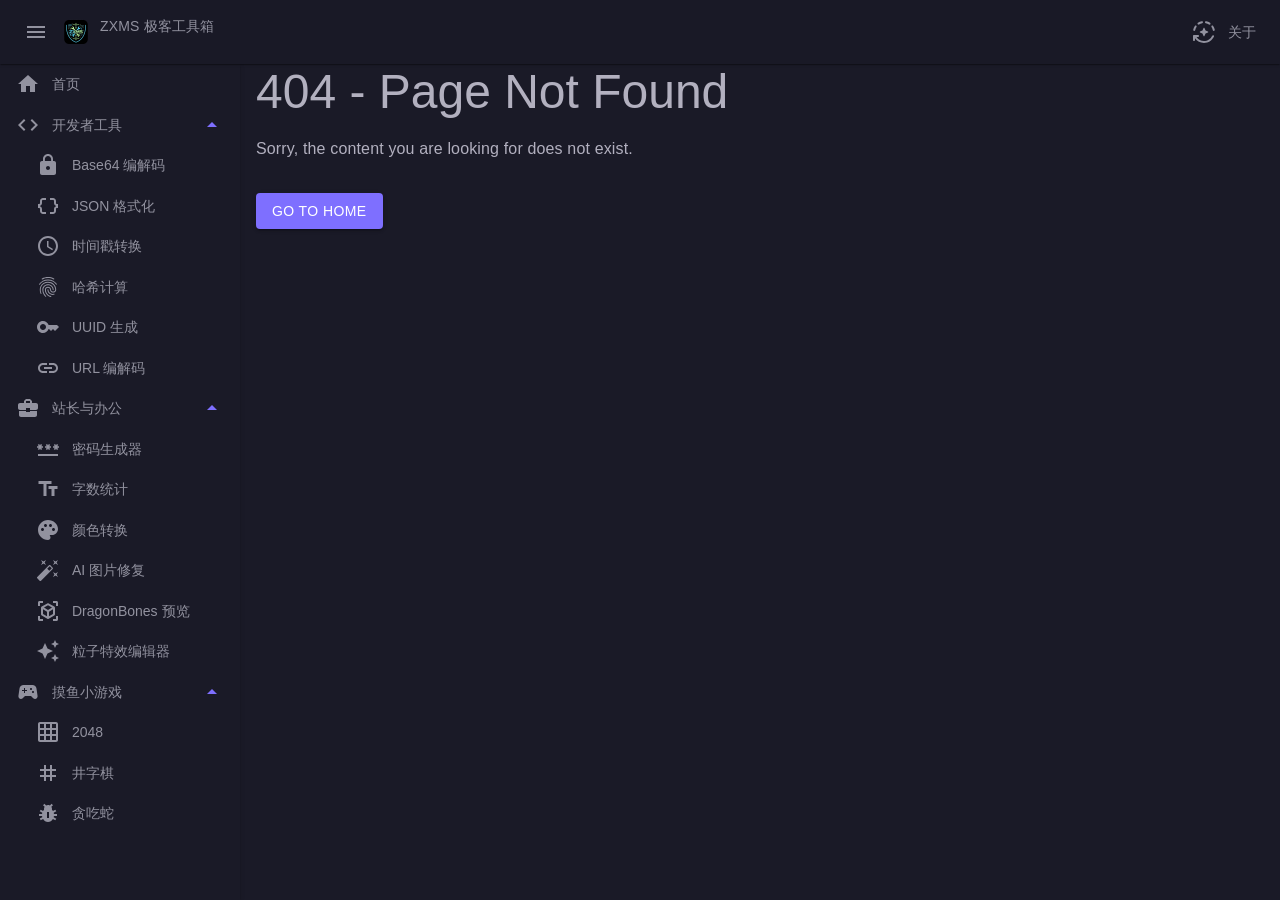
<file: index.html>
<!DOCTYPE html>
<html lang="en">

<head>
    <meta charset="utf-8" />
    <meta name="viewport" content="width=device-width, initial-scale=1.0" />
    <title>ZxmsToolbox</title>
    <base href="/" />
    <link href="_framework/dotnet.bync1yk3xi.js" rel="preload" as="script" fetchpriority="high" crossorigin="anonymous" integrity="sha256-vZLyUls6317R652sriW+K5scTFbljSnCFV07LSRUKNI=" />
    <link rel="stylesheet" href="_content/MudBlazor/MudBlazor.min.css" />
    <link rel="stylesheet" href="css/app.css" />
    <link rel="icon" type="image/png" href="favicon.png" />
    <link href="ZxmsToolbox.styles.css" rel="stylesheet" />
    <script type="importmap">{
  "imports": {
    "./_framework/blazor.webassembly.js": "./_framework/blazor.webassembly.w3qd1tpl0e.js",
    "./_framework/dotnet.js": "./_framework/dotnet.bync1yk3xi.js",
    "./_framework/dotnet.native.js": "./_framework/dotnet.native.vzj2a6aakt.js",
    "./_framework/dotnet.runtime.js": "./_framework/dotnet.runtime.zbexyp8zrs.js"
  },
  "scopes": {},
  "integrity": {
    "./_framework/blazor.webassembly.js": "sha256-lDXsDYFgm62F+YUvxES7IOTCXYpiHpU3uR45YdC6mq4=",
    "./_framework/blazor.webassembly.w3qd1tpl0e.js": "sha256-lDXsDYFgm62F+YUvxES7IOTCXYpiHpU3uR45YdC6mq4=",
    "./_framework/dotnet.bync1yk3xi.js": "sha256-vZLyUls6317R652sriW+K5scTFbljSnCFV07LSRUKNI=",
    "./_framework/dotnet.js": "sha256-vZLyUls6317R652sriW+K5scTFbljSnCFV07LSRUKNI=",
    "./_framework/dotnet.native.js": "sha256-RezASHv+dbqV50cFnld76YiLhk4B+BjMAKs/euUdNyE=",
    "./_framework/dotnet.native.vzj2a6aakt.js": "sha256-RezASHv+dbqV50cFnld76YiLhk4B+BjMAKs/euUdNyE=",
    "./_framework/dotnet.runtime.js": "sha256-MZMguyke9CroSQl+L/SHIGFkPTD+LtYGXkXjAvwWx40=",
    "./_framework/dotnet.runtime.zbexyp8zrs.js": "sha256-MZMguyke9CroSQl+L/SHIGFkPTD+LtYGXkXjAvwWx40="
  }
}</script>
    <link rel="icon" type="image/png" href="favicon.png" />
    <link rel="apple-touch-icon" sizes="192x192" href="icon-192.png" />
    <meta name="description" content="ZXMS 极客工具箱 - 一站式实用工具集合" />
    <meta name="keywords" content="ZXMS, 极客工具箱, 开发工具, 网络工具, 系统工具, 加密工具, 文本工具" />
    <meta name="author" content="ZXMS" />
    <meta property="og:title" content="ZXMS 极客工具箱" />
    <meta property="og:description" content="ZXMS 极客工具箱 - 一站式实用工具集合" />
    <meta property="og:type" content="website" />
    <meta property="og:image" content="icon-192.png" />
    <meta property="og:url" content="/" />
    <meta name="twitter:card" content="summary" />
    <link rel="manifest" href="manifest.json" />
</head>

<body>
    <div id="app">
        <svg class="loading-progress">
            <circle r="40%" cx="50%" cy="50%" />
            <circle r="40%" cx="50%" cy="50%" />
        </svg>
        <div class="loading-progress-text"></div>
    </div>

    <div id="blazor-error-ui">
        An unhandled error has occurred.
        <a href="." class="reload">Reload</a>
        <span class="dismiss">🗙</span>
    </div>
    <script src="_content/MudBlazor/MudBlazor.min.js"></script>
    <script src="_framework/blazor.webassembly.w3qd1tpl0e.js"></script>
</body>

</html>
</file>
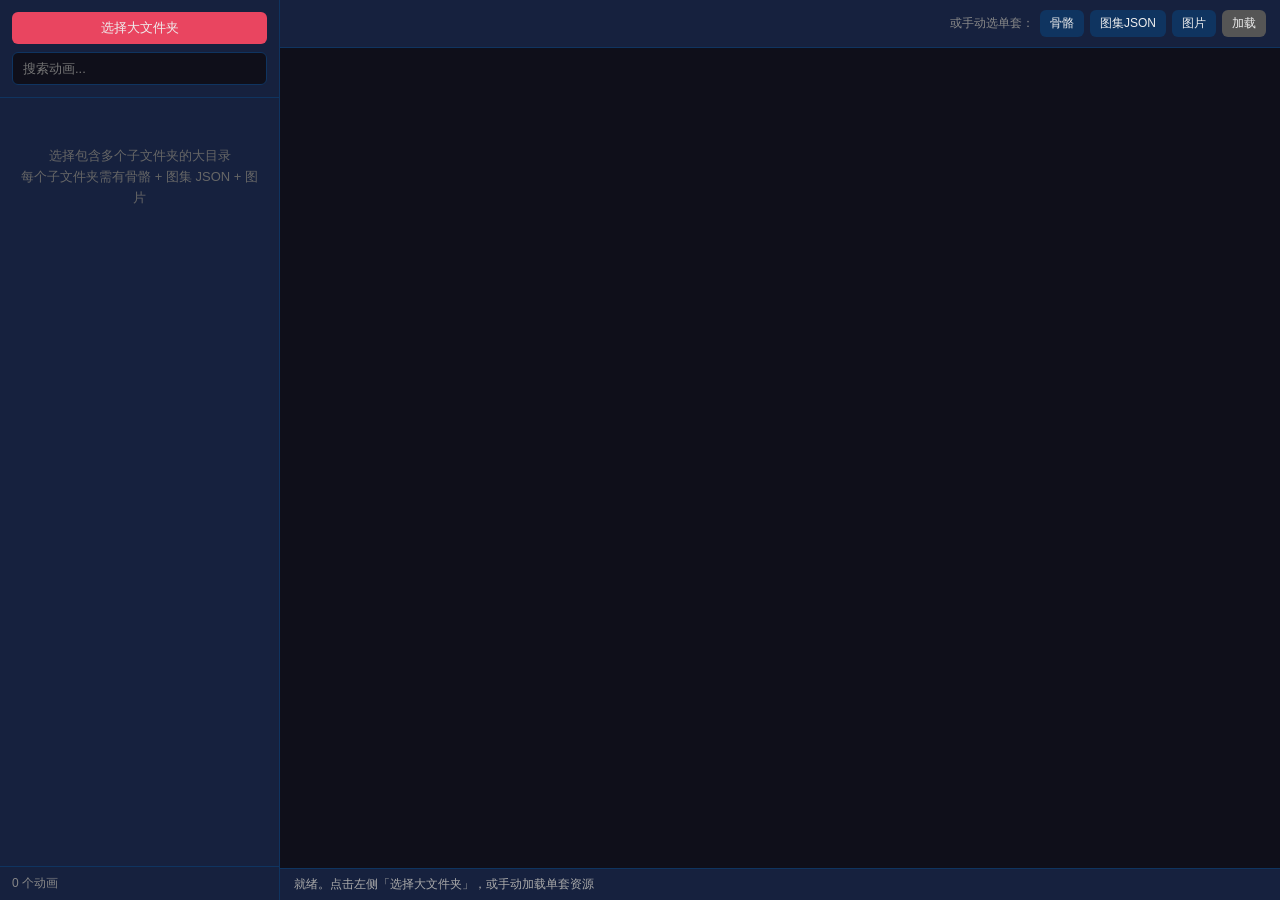
<file: dragonbones/index.html>
<!DOCTYPE html>
<html lang="zh-CN">
<head>
  <meta charset="UTF-8" />
  <meta name="viewport" content="width=device-width, initial-scale=1.0" />
  <title>DragonBones 即时预览</title>
  <script type="module" crossorigin src="./assets/index-CPCjlE4t.js"></script>
  <link rel="stylesheet" crossorigin href="./assets/index-DyYms47O.css">
</head>
<body>
  <div id="app">
    <div class="sidebar">
      <div class="sidebar-header">
        <label class="btn primary full">
          选择大文件夹
          <input type="file" id="folderInput" webkitdirectory directory multiple hidden />
        </label>
        <input type="text" id="searchInput" placeholder="搜索动画..." />
      </div>
      <div id="nodeList" class="node-list">
        <div class="empty-tip">选择包含多个子文件夹的大目录<br/>每个子文件夹需有骨骼 + 图集 JSON + 图片</div>
      </div>
      <div class="sidebar-footer">
        <span id="folderCount">0 个动画</span>
      </div>
    </div>

    <div class="main">
      <div class="toolbar">
        <div class="controls" id="controls" style="display:none;">
          <span id="currentName" class="current-name"></span>
          <select id="animSelect"></select>
          <button id="playBtn" class="btn">播放</button>
          <button id="pauseBtn" class="btn">暂停</button>
          <label>
            速度
            <input type="range" id="speedRange" min="0.1" max="3" step="0.1" value="1" />
            <span id="speedValue">1.0</span>
          </label>
          <button id="clearBtn" class="btn danger">清除</button>
        </div>
        <div class="manual-upload" id="manualUpload">
          <span class="hint">或手动选单套：</span>
          <label class="btn small">
            骨骼
            <input type="file" id="skeInput" accept=".dbbin,.json" hidden />
          </label>
          <label class="btn small">
            图集JSON
            <input type="file" id="texJsonInput" accept=".json" hidden />
          </label>
          <label class="btn small">
            图片
            <input type="file" id="texPngInput" accept=".png,.jpg,.webp" hidden />
          </label>
          <button id="loadBtn" class="btn small primary" disabled>加载</button>
        </div>
      </div>

      <div id="canvas-container"></div>
      <div id="status">请选择大文件夹，或手动加载单套资源</div>
    </div>
  </div>
</body>
</html>
</file>
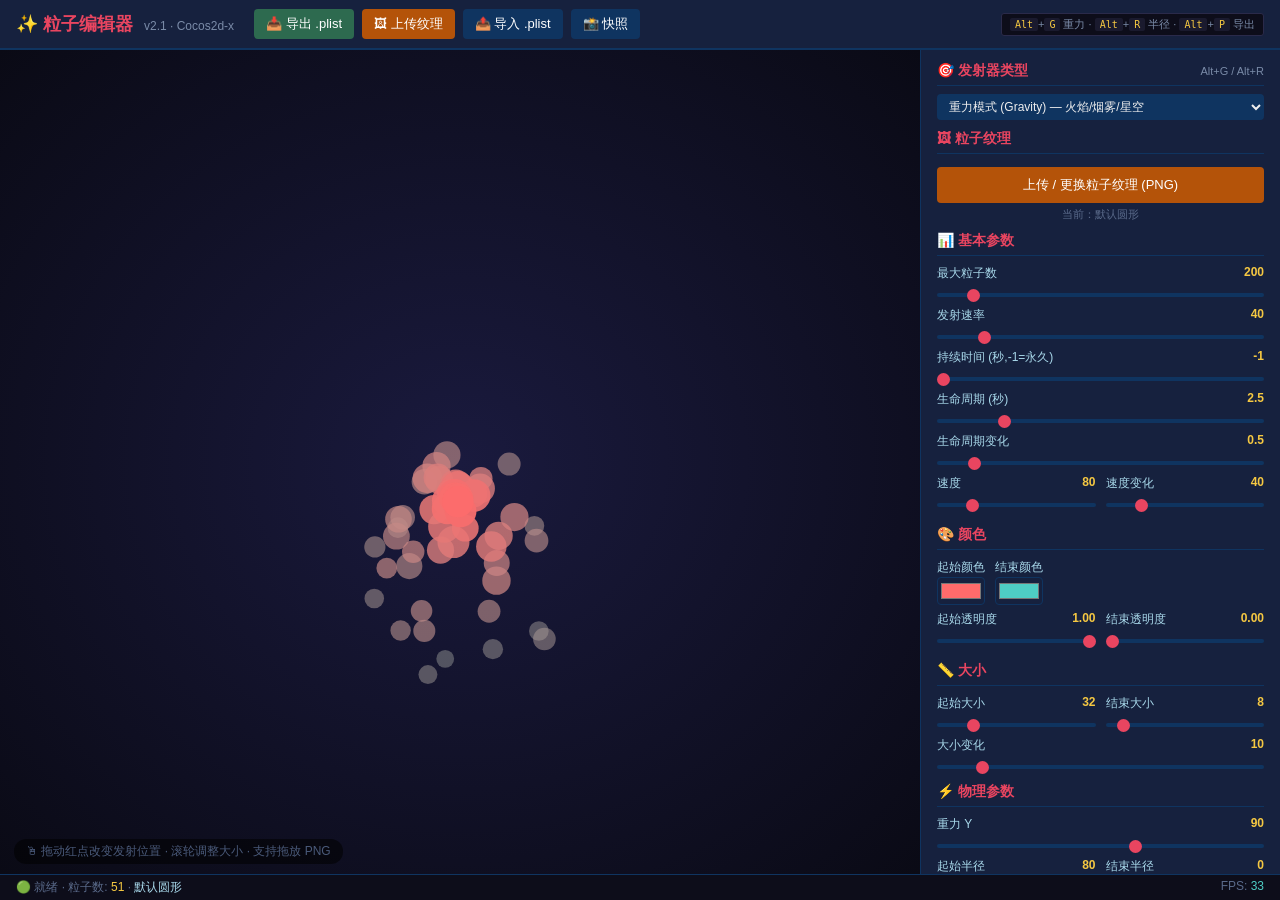
<file: particle-editor/index.html>
<!DOCTYPE html>
<html lang="zh-CN">
<head>
<meta charset="UTF-8">
<meta name="viewport" content="width=device-width, initial-scale=1.0">
<title>粒子特效在线编辑器 - 中文版</title>
<style>
*{margin:0;padding:0;box-sizing:border-box}
body{font-family:"Microsoft YaHei","PingFang SC",sans-serif;background:#1a1a2e;color:#eee;height:100vh;display:flex;flex-direction:column;overflow:hidden;user-select:none}
.toolbar{background:#16213e;padding:8px 16px;display:flex;flex-wrap:wrap;align-items:center;gap:8px;border-bottom:2px solid #0f3460;flex-shrink:0;min-height:50px}
.toolbar .title{font-size:18px;font-weight:bold;color:#e94560;margin-right:12px}
.toolbar .title small{font-size:12px;color:#7a8ba8;font-weight:normal;margin-left:6px}
.toolbar .btn{background:#e94560;border:none;color:#fff;padding:6px 12px;border-radius:4px;cursor:pointer;font-size:13px;font-family:inherit;transition:.15s}
.toolbar .btn:hover{background:#c73652;transform:scale(1.03)}
.toolbar .btn-secondary{background:#0f3460}.toolbar .btn-secondary:hover{background:#1a4f7a}
.toolbar .btn-success{background:#2d6a4f}.toolbar .btn-success:hover{background:#1e4d3a}
.toolbar .btn-warn{background:#b45309}.toolbar .btn-warn:hover{background:#92400e}
.toolbar .spacer{flex:1}
.toolbar .hint{font-size:11px;color:#7a8ba8;padding:3px 8px;background:#0d0d1a;border-radius:3px;border:1px solid #2a2a4a}
.toolbar .hint kbd{color:#f5c842;background:#1a1a2e;padding:1px 5px;border-radius:2px;font-size:10px}
.main{display:flex;flex:1;overflow:hidden}
.canvas-wrapper{flex:1;background:#0d0d1a;position:relative;overflow:hidden}
.canvas-wrapper canvas{display:block;width:100%;height:100%;cursor:crosshair;background:radial-gradient(ellipse at center,#1a1a3e 0%,#0a0a15 100%)}
.canvas-overlay-info{position:absolute;bottom:10px;left:14px;font-size:12px;color:#4a5a7a;pointer-events:none;background:rgba(0,0,0,.55);padding:4px 12px;border-radius:12px}
.tex-preview{position:absolute;top:10px;left:14px;width:48px;height:48px;border:2px solid #e94560;border-radius:6px;background:#0d0d1a;object-fit:contain;display:none;image-rendering:pixelated}
.panel{width:360px;min-width:360px;background:#16213e;padding:12px 16px;overflow-y:auto;border-left:1px solid #0f3460;flex-shrink:0}
.panel::-webkit-scrollbar{width:5px}.panel::-webkit-scrollbar-thumb{background:#e94560;border-radius:3px}
.panel h3{color:#e94560;font-size:14px;margin:10px 0 8px;padding-bottom:5px;border-bottom:1px solid #0f3460;display:flex;justify-content:space-between;align-items:center}
.panel h3:first-of-type{margin-top:0}.panel h3 span{font-weight:normal;font-size:11px;color:#7a8ba8}
.param-group{margin-bottom:5px}
.param-group label{display:flex;justify-content:space-between;font-size:12px;color:#a8d8ea;padding:1px 0}
.param-group label .val{color:#f5c842;font-weight:bold;min-width:32px;text-align:right}
.param-group input[type=range]{width:100%;height:4px;-webkit-appearance:none;background:#0f3460;border-radius:2px;outline:none;margin:2px 0 3px}
.param-group input[type=range]::-webkit-slider-thumb{-webkit-appearance:none;width:13px;height:13px;border-radius:50%;background:#e94560;cursor:pointer}
.param-group input[type=color]{width:100%;height:28px;border:1px solid #0f3460;background:transparent;cursor:pointer;border-radius:4px;padding:1px}
.param-group select{width:100%;padding:5px 8px;background:#0f3460;color:#eee;border:none;border-radius:4px;font-size:12px;font-family:inherit;cursor:pointer}
.param-row{display:flex;gap:10px}.param-row .param-group{flex:1}
.color-row{display:flex;gap:10px}
.panel .btn-block{width:100%;padding:9px;margin-top:5px;font-size:13px;border:none;border-radius:4px;cursor:pointer;font-family:inherit;color:#fff;transition:.15s}
.btn-block.export{background:#2d6a4f}.btn-block.export:hover{background:#1e4d3a}
.btn-block.import{background:#0f3460}.btn-block.import:hover{background:#1a4f7a}
.btn-block.reset{background:#6b2d3a}.btn-block.reset:hover{background:#8a3a4a}
.btn-block.upload{background:#b45309}.btn-block.upload:hover{background:#92400e}
#texInput,#plistInput{display:none}
.status-bar{background:#0d0d1a;padding:4px 16px;border-top:1px solid #0f3460;font-size:12px;color:#5a6a8a;display:flex;justify-content:space-between;flex-shrink:0}
.status-bar .fps{color:#4ecdc4}.status-bar .count{color:#f5c842}.status-bar .tex-name{color:#a8d8ea;max-width:180px;overflow:hidden;text-overflow:ellipsis;white-space:nowrap}
@media(max-width:768px){.panel{width:280px;min-width:280px}.toolbar .hint{display:none}}
</style>
</head>
<body>
<div class="toolbar">
  <span class="title">✨ 粒子编辑器 <small>v2.1 · Cocos2d-x</small></span>
  <button class="btn btn-success" id="btnExport">📥 导出 .plist</button>
  <button class="btn btn-warn" id="btnUploadTex">🖼 上传纹理</button>
  <button class="btn btn-secondary" id="btnImport">📤 导入 .plist</button>
  <button class="btn btn-secondary" id="btnSnapshot">📸 快照</button>
  <span class="spacer"></span>
  <span class="hint"><kbd>Alt</kbd>+<kbd>G</kbd> 重力 · <kbd>Alt</kbd>+<kbd>R</kbd> 半径 · <kbd>Alt</kbd>+<kbd>P</kbd> 导出</span>
</div>
<div class="main">
  <div class="canvas-wrapper">
    <canvas id="canvas"></canvas>
    <img id="texPreview" class="tex-preview" alt="纹理">
    <div class="canvas-overlay-info">🖱 拖动红点改变发射位置 · 滚轮调整大小 · 支持拖放 PNG</div>
  </div>
  <div class="panel" id="panel">
    <h3>🎯 发射器类型 <span>Alt+G / Alt+R</span></h3>
    <div class="param-group">
      <select id="emitterType">
        <option value="0">重力模式 (Gravity) — 火焰/烟雾/星空</option>
        <option value="1">半径模式 (Radius) — 光环/漩涡/爆炸</option>
      </select>
    </div>
    <h3>🖼 粒子纹理</h3>
    <div class="param-group">
      <button class="btn-block upload" id="btnUploadTex2">上传 / 更换粒子纹理 (PNG)</button>
      <div style="font-size:11px;color:#5a6a8a;margin-top:4px;text-align:center" id="texStatus">当前：默认圆形</div>
    </div>
    <h3>📊 基本参数</h3>
    <div class="param-group"><label>最大粒子数 <span class="val" id="v_total">200</span></label><input type="range" id="totalParticles" min="10" max="2000" value="200" step="10"></div>
    <div class="param-group"><label>发射速率 <span class="val" id="v_rate">40</span></label><input type="range" id="emissionRate" min="1" max="300" value="40"></div>
    <div class="param-group"><label>持续时间 (秒,-1=永久) <span class="val" id="v_duration">-1</span></label><input type="range" id="duration" min="-1" max="20" step="0.5" value="-1"></div>
    <div class="param-group"><label>生命周期 (秒) <span class="val" id="v_life">2.5</span></label><input type="range" id="life" min="0.2" max="12" step="0.1" value="2.5"></div>
    <div class="param-group"><label>生命周期变化 <span class="val" id="v_lifeVar">0.5</span></label><input type="range" id="lifeVar" min="0" max="5" step="0.1" value="0.5"></div>
    <div class="param-row">
      <div class="param-group"><label>速度 <span class="val" id="v_speed">80</span></label><input type="range" id="speed" min="0" max="400" value="80"></div>
      <div class="param-group"><label>速度变化 <span class="val" id="v_speedVar">40</span></label><input type="range" id="speedVar" min="0" max="200" value="40"></div>
    </div>
    <h3>🎨 颜色</h3>
    <div class="color-row">
      <div class="param-group"><label>起始颜色</label><input type="color" id="startColor" value="#ff6b6b"></div>
      <div class="param-group"><label>结束颜色</label><input type="color" id="endColor" value="#4ecdc4"></div>
    </div>
    <div class="param-row">
      <div class="param-group"><label>起始透明度 <span class="val" id="v_startA">1.00</span></label><input type="range" id="startAlpha" min="0" max="1" step="0.05" value="1"></div>
      <div class="param-group"><label>结束透明度 <span class="val" id="v_endA">0.00</span></label><input type="range" id="endAlpha" min="0" max="1" step="0.05" value="0"></div>
    </div>
    <h3>📏 大小</h3>
    <div class="param-row">
      <div class="param-group"><label>起始大小 <span class="val" id="v_startSize">32</span></label><input type="range" id="startSize" min="1" max="150" value="32"></div>
      <div class="param-group"><label>结束大小 <span class="val" id="v_endSize">8</span></label><input type="range" id="endSize" min="0" max="100" value="8"></div>
    </div>
    <div class="param-group"><label>大小变化 <span class="val" id="v_sizeVar">10</span></label><input type="range" id="sizeVar" min="0" max="80" value="10"></div>
    <h3>⚡ 物理参数</h3>
    <div class="param-group"><label>重力 Y <span class="val" id="v_gravity">90</span></label><input type="range" id="gravity" min="-400" max="400" value="90"></div>
    <div class="param-row">
      <div class="param-group"><label>起始半径 <span class="val" id="v_radius">80</span></label><input type="range" id="radius" min="0" max="400" value="80"></div>
      <div class="param-group"><label>结束半径 <span class="val" id="v_endRadius">0</span></label><input type="range" id="endRadius" min="0" max="400" value="0"></div>
    </div>
    <div class="param-group"><label>旋转速度(半径) <span class="val" id="v_rotateSpeed">45</span></label><input type="range" id="rotateSpeed" min="-300" max="300" value="45"></div>
    <div class="param-group"><label>径向加速度 <span class="val" id="v_radialAccel">0</span></label><input type="range" id="radialAccel" min="-200" max="200" value="0"></div>
    <div class="param-group"><label>切向加速度 <span class="val" id="v_tangentialAccel">0</span></label><input type="range" id="tangentialAccel" min="-200" max="200" value="0"></div>
    <h3>📐 发射角度</h3>
    <div class="param-row">
      <div class="param-group"><label>角度 <span class="val" id="v_angle">90</span></label><input type="range" id="angle" min="-360" max="360" value="90"></div>
      <div class="param-group"><label>角度变化 <span class="val" id="v_angleVar">360</span></label><input type="range" id="angleVar" min="0" max="360" value="360"></div>
    </div>
    <h3>🔧 操作</h3>
    <button class="btn-block export" id="btnExport2">📥 导出为 .plist (Cocos2d-x)</button>
    <button class="btn-block import" id="btnImport2">📤 从 .plist 导入</button>
    <button class="btn-block reset" id="btnReset">🔄 重置为默认参数</button>
    <div style="margin-top:8px;font-size:11px;color:#4a5a7a;text-align:center;line-height:1.5">💡 导出后把 .plist 与纹理 PNG 放入同一目录<br>支持 Cocos2d-x / Creator 2.x 粒子系统</div>
  </div>
</div>
<div class="status-bar">
  <span>🟢 就绪 · 粒子数: <span class="count" id="statusCount">0</span> · <span class="tex-name" id="statusTex">默认圆形</span></span>
  <span>FPS: <span class="fps" id="statusFps">60</span></span>
</div>
<input type="file" id="texInput" accept="image/png,image/jpeg,image/gif">
<input type="file" id="plistInput" accept=".plist,.xml,text/xml">
<script>
const canvas=document.getElementById('canvas'),ctx=canvas.getContext('2d');
let W=0,H=0,emitterX=0,emitterY=0,dragging=false;
function resize(){const r=canvas.parentElement.getBoundingClientRect();W=canvas.width=Math.max(1,Math.floor(r.width));H=canvas.height=Math.max(1,Math.floor(r.height));}
function centerEmitter(){emitterX=W/2;emitterY=H*0.55;}
resize();centerEmitter();window.addEventListener('resize',()=>{resize();centerEmitter();});

let particleTexture=null,textureFileName='particle.png',textureBase64=null;
const P={totalParticles:200,emissionRate:40,duration:-1,life:2.5,lifeVar:0.5,speed:80,speedVar:40,startColor:'#ff6b6b',endColor:'#4ecdc4',startAlpha:1,endAlpha:0,startSize:32,endSize:8,sizeVar:10,gravity:90,radialAccel:0,tangentialAccel:0,radius:80,endRadius:0,rotateSpeed:45,angle:90,angleVar:360,emitterType:0};
let particles=[],emitAccum=0,elapsed=0,isEmitting=true;

function hexToRgb(h){const r=/^#?([a-f\d]{2})([a-f\d]{2})([a-f\d]{2})$/i.exec(h);return r?{r:parseInt(r[1],16),g:parseInt(r[2],16),b:parseInt(r[3],16)}:{r:255,g:100,b:100};}
function rgbToHex(r,g,b){return'#'+[r,g,b].map(c=>Math.min(255,Math.max(0,Math.round(c))).toString(16).padStart(2,'0')).join('');}
function lerp(a,b,t){return a+(b-a)*t;}
function clamp(v,min,max){return Math.max(min,Math.min(max,v));}

class Particle{
  constructor(){this.reset();}
  reset(){
    const ang=(P.angle+(Math.random()-0.5)*P.angleVar)*Math.PI/180;
    const spd=P.speed+(Math.random()-0.5)*P.speedVar;
    this.x=emitterX+(Math.random()-0.5)*4;this.y=emitterY+(Math.random()-0.5)*4;
    this.vx=Math.cos(ang)*spd;this.vy=Math.sin(ang)*spd;
    this.life=Math.max(0.05,P.life+(Math.random()-0.5)*P.lifeVar);this.maxLife=this.life;
    this.startSize=Math.max(1,P.startSize+(Math.random()-0.5)*P.sizeVar);
    this.endSize=Math.max(0,P.endSize+(Math.random()-0.5)*P.sizeVar*0.5);
    const sc=hexToRgb(P.startColor),ec=hexToRgb(P.endColor);
    this.sr=sc.r;this.sg=sc.g;this.sb=sc.b;this.sa=P.startAlpha;
    this.er=ec.r;this.eg=ec.g;this.eb=ec.b;this.ea=P.endAlpha;
    this.radius=P.radius+(Math.random()-0.5)*20;this.endRadius=P.endRadius;
    this.angleRad=Math.random()*Math.PI*2;this.rotateSpeed=(P.rotateSpeed+(Math.random()-0.5)*30)*Math.PI/180;
    this.alive=true;
  }
  update(dt){
    this.life-=dt;if(this.life<=0){this.alive=false;return;}
    const t=1-this.life/this.maxLife;
    this.curSize=lerp(this.startSize,this.endSize,t);
    this.r=lerp(this.sr,this.er,t);this.g=lerp(this.sg,this.eg,t);this.b=lerp(this.sb,this.eb,t);this.a=lerp(this.sa,this.ea,t);
    if(P.emitterType===0){
      this.vy+=P.gravity*dt;
      const dx=this.x-emitterX,dy=this.y-emitterY,dist=Math.sqrt(dx*dx+dy*dy)+0.001;
      if(P.radialAccel){const f=P.radialAccel*dt;this.vx+=(dx/dist)*f;this.vy+=(dy/dist)*f;}
      if(P.tangentialAccel){const f=P.tangentialAccel*dt;this.vx+=(-dy/dist)*f;this.vy+=(dx/dist)*f;}
      this.x+=this.vx*dt;this.y+=this.vy*dt;
    }else{
      this.angleRad+=this.rotateSpeed*dt;
      this.radius=lerp(this.radius,this.endRadius,t*0.02)+(P.gravity*0.15*dt);
      this.x=emitterX+Math.cos(this.angleRad)*this.radius;
      this.y=emitterY+Math.sin(this.angleRad)*this.radius;
    }
  }
  draw(){
    if(this.curSize<0.5||this.a<=0.01)return;
    ctx.globalAlpha=clamp(this.a,0,1);
    const s=this.curSize;
    if(particleTexture&&particleTexture.complete){
      ctx.save();ctx.translate(this.x,this.y);ctx.rotate((this.angleRad||0)*0.3);
      ctx.drawImage(particleTexture,-s/2,-s/2,s,s);ctx.restore();
    }else{
      ctx.fillStyle=`rgb(${this.r|0},${this.g|0},${this.b|0})`;
      ctx.beginPath();ctx.arc(this.x,this.y,s*0.5,0,Math.PI*2);ctx.fill();
    }
  }
}

function spawnParticle(){if(particles.length<P.totalParticles)particles.push(new Particle());}
function updateParticles(dt){
  if(P.duration>=0){elapsed+=dt;if(elapsed>=P.duration)isEmitting=false;}else isEmitting=true;
  if(isEmitting&&P.emissionRate>0){emitAccum+=P.emissionRate*dt;while(emitAccum>=1){spawnParticle();emitAccum-=1;}}
  for(let i=particles.length-1;i>=0;i--){particles[i].update(dt);if(!particles[i].alive)particles.splice(i,1);}
}
function drawParticles(){
  ctx.clearRect(0,0,W,H);
  ctx.globalAlpha=0.35;ctx.fillStyle='#e94560';ctx.beginPath();ctx.arc(emitterX,emitterY,14,0,Math.PI*2);ctx.fill();
  ctx.globalAlpha=1;ctx.fillStyle='#e94560';ctx.beginPath();ctx.arc(emitterX,emitterY,4,0,Math.PI*2);ctx.fill();
  for(const p of particles)p.draw();ctx.globalAlpha=1;
}

let lastTime=0,fpsCount=0,fpsTime=0,currentFps=60;
function loop(time){
  const dt=lastTime?Math.min((time-lastTime)/1000,0.05):0.016;lastTime=time;
  fpsCount++;if(time-fpsTime>1000){currentFps=fpsCount;fpsCount=0;fpsTime=time;document.getElementById('statusFps').textContent=currentFps;}
  updateParticles(dt);drawParticles();document.getElementById('statusCount').textContent=particles.length;
  requestAnimationFrame(loop);
}

function readUI(){
  const g=id=>parseFloat(document.getElementById(id).value),c=id=>document.getElementById(id).value;
  P.totalParticles=g('totalParticles');P.emissionRate=g('emissionRate');P.duration=g('duration');
  P.life=g('life');P.lifeVar=g('lifeVar');P.speed=g('speed');P.speedVar=g('speedVar');
  P.startColor=c('startColor');P.endColor=c('endColor');P.startAlpha=g('startAlpha');P.endAlpha=g('endAlpha');
  P.startSize=g('startSize');P.endSize=g('endSize');P.sizeVar=g('sizeVar');
  P.gravity=g('gravity');P.radialAccel=g('radialAccel');P.tangentialAccel=g('tangentialAccel');
  P.radius=g('radius');P.endRadius=g('endRadius');P.rotateSpeed=g('rotateSpeed');
  P.angle=g('angle');P.angleVar=g('angleVar');P.emitterType=parseInt(document.getElementById('emitterType').value,10);
  const map={v_total:P.totalParticles,v_rate:P.emissionRate,v_duration:P.duration,v_life:P.life.toFixed(1),v_lifeVar:P.lifeVar.toFixed(1),
    v_speed:P.speed,v_speedVar:P.speedVar,v_startSize:P.startSize,v_endSize:P.endSize,v_sizeVar:P.sizeVar,
    v_gravity:P.gravity,v_radialAccel:P.radialAccel,v_tangentialAccel:P.tangentialAccel,v_radius:P.radius,v_endRadius:P.endRadius,
    v_rotateSpeed:P.rotateSpeed,v_angle:P.angle,v_angleVar:P.angleVar,v_startA:P.startAlpha.toFixed(2),v_endA:P.endAlpha.toFixed(2)};
  for(const[id,v]of Object.entries(map)){const el=document.getElementById(id);if(el)el.textContent=v;}
}
document.querySelectorAll('#panel input,#panel select').forEach(el=>el.addEventListener('input',readUI));

document.addEventListener('keydown',e=>{
  if(!e.altKey)return;const k=e.key.toUpperCase();
  if(k==='G'){e.preventDefault();document.getElementById('emitterType').value='0';readUI();}
  if(k==='R'){e.preventDefault();document.getElementById('emitterType').value='1';readUI();}
  if(k==='P'){e.preventDefault();exportPlist();}
});

canvas.addEventListener('mousedown',e=>{
  const rect=canvas.getBoundingClientRect();
  const x=(e.clientX-rect.left)*(W/rect.width),y=(e.clientY-rect.top)*(H/rect.height);
  if(Math.hypot(x-emitterX,y-emitterY)<40)dragging=true;
});
canvas.addEventListener('mousemove',e=>{
  if(!dragging)return;
  const rect=canvas.getBoundingClientRect();
  emitterX=(e.clientX-rect.left)*(W/rect.width);emitterY=(e.clientY-rect.top)*(H/rect.height);
});
canvas.addEventListener('mouseup',()=>dragging=false);
canvas.addEventListener('mouseleave',()=>dragging=false);
canvas.addEventListener('wheel',e=>{e.preventDefault();const d=e.deltaY>0?-2:2;const n=clamp(P.startSize+d,1,150);document.getElementById('startSize').value=n;readUI();},{passive:false});
canvas.addEventListener('dragover',e=>{e.preventDefault();e.dataTransfer.dropEffect='copy';});
canvas.addEventListener('drop',e=>{e.preventDefault();const f=e.dataTransfer.files[0];if(f&&f.type.startsWith('image/'))loadTextureFile(f);});

function loadTextureFile(file){
  if(!file)return;
  const reader=new FileReader();
  reader.onload=ev=>{
    const img=new Image();
    img.onload=()=>{
      particleTexture=img;textureFileName=(file.name||'particle.png').replace(/\s+/g,'_');textureBase64=ev.target.result;
      const preview=document.getElementById('texPreview');preview.src=textureBase64;preview.style.display='block';
      document.getElementById('texStatus').textContent='当前：'+textureFileName;
      document.getElementById('statusTex').textContent=textureFileName;
    };
    img.src=ev.target.result;
  };
  reader.readAsDataURL(file);
}
document.getElementById('btnUploadTex').onclick=()=>document.getElementById('texInput').click();
document.getElementById('btnUploadTex2').onclick=()=>document.getElementById('texInput').click();
document.getElementById('texInput').onchange=e=>{if(e.target.files[0])loadTextureFile(e.target.files[0]);e.target.value='';};

function buildPlistXML(){
  const isG=P.emitterType===0,sc=hexToRgb(P.startColor),ec=hexToRgb(P.endColor);
  const fields={
    maxParticles:P.totalParticles,duration:P.duration,
    particleLifespan:P.life,particleLifespanVariance:P.lifeVar,emissionRate:P.emissionRate,
    angle:P.angle,angleVariance:P.angleVar,speed:P.speed,speedVariance:P.speedVar,
    sourcePositionx:0,sourcePositiony:0,sourcePositionVariancex:0,sourcePositionVariancey:0,
    gravityx:0,gravityy:isG?P.gravity:0,
    radialAcceleration:P.radialAccel,radialAccelVariance:0,
    tangentialAcceleration:P.tangentialAccel,tangentialAccelVariance:0,
    startColorRed:sc.r/255,startColorGreen:sc.g/255,startColorBlue:sc.b/255,startColorAlpha:P.startAlpha,
    startColorVarianceRed:0,startColorVarianceGreen:0,startColorVarianceBlue:0,startColorVarianceAlpha:0,
    finishColorRed:ec.r/255,finishColorGreen:ec.g/255,finishColorBlue:ec.b/255,finishColorAlpha:P.endAlpha,
    finishColorVarianceRed:0,finishColorVarianceGreen:0,finishColorVarianceBlue:0,finishColorVarianceAlpha:0,
    startParticleSize:P.startSize,startParticleSizeVariance:P.sizeVar,
    finishParticleSize:P.endSize,finishParticleSizeVariance:P.sizeVar*0.5,
    rotationStart:0,rotationStartVariance:0,rotationEnd:0,rotationEndVariance:0,
    rotatePerSecond:isG?0:P.rotateSpeed,rotatePerSecondVariance:isG?0:20,
    maxRadius:isG?0:P.radius,maxRadiusVariance:isG?0:10,minRadius:isG?0:P.endRadius,minRadiusVariance:0,
    emitterType:P.emitterType,positionType:0,blendFuncSource:770,blendFuncDestination:1,
    textureFileName:textureFileName||'particle.png'
  };
  let xml='<?xml version="1.0" encoding="UTF-8"?>\n<!DOCTYPE plist PUBLIC "-//Apple//DTD PLIST 1.0//EN" "http://www.apple.com/DTDs/PropertyList-1.0.dtd">\n<plist version="1.0">\n<dict>\n';
  for(const[k,v]of Object.entries(fields)){
    xml+=`  <key>${k}</key>\n`;
    if(typeof v==='number')xml+=Number.isInteger(v)?`  <integer>${v}</integer>\n`:`  <real>${v}</real>\n`;
    else xml+=`  <string>${v}</string>\n`;
  }
  if(textureBase64&&textureBase64.indexOf('base64,')>-1){
    xml+='  <key>textureImageData</key>\n  <string>'+textureBase64.split('base64,')[1]+'</string>\n';
  }
  xml+='</dict>\n</plist>';
  return xml;
}

function exportPlist(){
  readUI();
  const xml=buildPlistXML();
  const blob=new Blob([xml],{type:'application/xml;charset=utf-8'});
  const a=document.createElement('a');a.href=URL.createObjectURL(blob);
  a.download=(textureFileName?textureFileName.replace(/\.[^.]+$/,''):'particle')+'.plist';
  document.body.appendChild(a);a.click();document.body.removeChild(a);URL.revokeObjectURL(a.href);
  if(particleTexture&&textureBase64){
    setTimeout(()=>{const a2=document.createElement('a');a2.href=textureBase64;a2.download=textureFileName||'particle.png';document.body.appendChild(a2);a2.click();document.body.removeChild(a2);},300);
  }
  alert('✅ 已导出 .plist'+(particleTexture?' 和纹理 PNG':'')+'\n请把文件放到同一目录后在 Cocos 中使用。');
}

function importPlist(file){
  const reader=new FileReader();
  reader.onload=e=>{
    try{
      const doc=new DOMParser().parseFromString(e.target.result,'text/xml');
      const dict=doc.querySelector('dict');if(!dict)throw new Error('无效 plist');
      const children=Array.from(dict.children),map={};
      for(let i=0;i<children.length-1;i++){
        if(children[i].tagName==='key'){
          const key=children[i].textContent.trim(),node=children[i+1];
          let val=node.textContent.trim();
          if(node.tagName==='real'||node.tagName==='integer')val=parseFloat(val);
          map[key]=val;
        }
      }
      const set=(id,v)=>{if(v!==undefined&&document.getElementById(id))document.getElementById(id).value=v;};
      set('totalParticles',map.maxParticles);set('emissionRate',map.emissionRate);set('duration',map.duration);
      set('life',map.particleLifespan||map.life);set('lifeVar',map.particleLifespanVariance||map.lifeVar);
      set('speed',map.speed);set('speedVar',map.speedVariance||map.speedVar);
      set('startSize',map.startParticleSize);set('endSize',map.finishParticleSize||map.endParticleSize);
      set('sizeVar',map.startParticleSizeVariance);set('gravity',map.gravityy!==undefined?map.gravityy:map.gravity);
      set('radialAccel',map.radialAcceleration||map.radialAccel);set('tangentialAccel',map.tangentialAcceleration||map.tangentialAccel);
      set('radius',map.maxRadius||map.radius);set('endRadius',map.minRadius||map.endRadius);
      set('rotateSpeed',map.rotatePerSecond);set('angle',map.angle);set('angleVar',map.angleVariance||map.angleVar);
      set('emitterType',map.emitterType);set('startAlpha',map.startColorAlpha);set('endAlpha',map.finishColorAlpha||map.endColorAlpha);
      if(map.startColorRed!==undefined)document.getElementById('startColor').value=rgbToHex(Math.round((map.startColorRed||0)*255),Math.round((map.startColorGreen||0)*255),Math.round((map.startColorBlue||0)*255));
      if(map.finishColorRed!==undefined||map.endColorRed!==undefined){
        const r=map.finishColorRed!==undefined?map.finishColorRed:map.endColorRed;
        const g=map.finishColorGreen!==undefined?map.finishColorGreen:map.endColorGreen;
        const b=map.finishColorBlue!==undefined?map.finishColorBlue:map.endColorBlue;
        document.getElementById('endColor').value=rgbToHex(Math.round((r||0)*255),Math.round((g||0)*255),Math.round((b||0)*255));
      }
      if(map.textureFileName)textureFileName=map.textureFileName;
      if(map.textureImageData&&typeof map.textureImageData==='string'){
        const img=new Image();
        img.onload=()=>{particleTexture=img;textureBase64='data:image/png;base64,'+map.textureImageData;
          document.getElementById('texPreview').src=textureBase64;document.getElementById('texPreview').style.display='block';
          document.getElementById('texStatus').textContent='当前：'+textureFileName;document.getElementById('statusTex').textContent=textureFileName;};
        img.src='data:image/png;base64,'+map.textureImageData;
      }
      readUI();particles=[];elapsed=0;isEmitting=true;alert('✅ 导入成功！');
    }catch(err){alert('❌ 导入失败：'+err.message);}
  };
  reader.readAsText(file);
}

document.getElementById('btnExport').onclick=exportPlist;
document.getElementById('btnExport2').onclick=exportPlist;
document.getElementById('btnImport').onclick=()=>document.getElementById('plistInput').click();
document.getElementById('btnImport2').onclick=()=>document.getElementById('plistInput').click();
document.getElementById('plistInput').onchange=e=>{if(e.target.files[0])importPlist(e.target.files[0]);e.target.value='';};
document.getElementById('btnSnapshot').onclick=()=>{const a=document.createElement('a');a.download='particle-snapshot.png';a.href=canvas.toDataURL('image/png');a.click();};
document.getElementById('btnReset').onclick=()=>{
  const d={totalParticles:200,emissionRate:40,duration:-1,life:2.5,lifeVar:0.5,speed:80,speedVar:40,startSize:32,endSize:8,sizeVar:10,gravity:90,radialAccel:0,tangentialAccel:0,radius:80,endRadius:0,rotateSpeed:45,angle:90,angleVar:360,emitterType:0,startColor:'#ff6b6b',endColor:'#4ecdc4',startAlpha:1,endAlpha:0};
  for(const[id,v]of Object.entries(d)){const el=document.getElementById(id);if(el)el.value=v;}
  particleTexture=null;textureBase64=null;textureFileName='particle.png';
  document.getElementById('texPreview').style.display='none';document.getElementById('texStatus').textContent='当前：默认圆形';document.getElementById('statusTex').textContent='默认圆形';
  readUI();particles=[];elapsed=0;isEmitting=true;centerEmitter();
};

readUI();requestAnimationFrame(loop);
console.log('✨ 粒子编辑器 v2.1 已启动');
</script>
</body>
</html>
</file>
<file: css/app.css>
html, body {
    font-family: 'Roboto', Helvetica, Arial, sans-serif;
}

#blazor-error-ui {
    color-scheme: light;
    background: rgba(30, 30, 45, 0.95);
    color: #f5f5f7;
    border: 1px solid rgba(255, 255, 255, 0.08);
    border-radius: 12px;
    box-shadow: 0 12px 32px rgba(0, 0, 0, 0.35);
    backdrop-filter: blur(6px);
    box-sizing: border-box;
    display: none;
    left: 50%;
    right: auto;
    bottom: 1rem;
    width: min(52rem, calc(100vw - 2rem));
    transform: translateX(-50%);
    padding: 0.85rem 4rem 0.85rem 1rem;
    position: fixed;
    z-index: 2000;
}

    #blazor-error-ui .reload {
        color: #594AE2;
        font-weight: 600;
        margin-left: 0.5rem;
        text-decoration: none;
    }

        #blazor-error-ui .reload:hover {
            text-decoration: underline;
        }

    #blazor-error-ui .dismiss {
        cursor: pointer;
        position: absolute;
        right: 1rem;
        top: 0.55rem;
        width: 1.75rem;
        height: 1.75rem;
        line-height: 1.65rem;
        text-align: center;
        border-radius: 999px;
        color: #d7d7df;
        background: rgba(255, 255, 255, 0.06);
        border: 1px solid rgba(255, 255, 255, 0.08);
    }

        #blazor-error-ui .dismiss:hover {
            background: rgba(255, 255, 255, 0.12);
        }

.blazor-error-boundary {
    background: url([data-uri]) no-repeat 1rem/1.8rem, #b32121;
    padding: 1rem 1rem 1rem 3.7rem;
    color: white;
}

    .blazor-error-boundary::after {
        content: "An error has occurred."
    }

.loading-progress {
    position: absolute;
    display: block;
    width: 8rem;
    height: 8rem;
    inset: 20vh 0 auto 0;
    margin: 0 auto 0 auto;
}

    .loading-progress circle {
        fill: none;
        stroke: #e0e0e0;
        stroke-width: 0.6rem;
        transform-origin: 50% 50%;
        transform: rotate(-90deg);
    }

        .loading-progress circle:last-child {
            stroke: #594AE2;
            stroke-dasharray: calc(3.141 * var(--blazor-load-percentage, 0%) * 0.8), 500%;
            transition: stroke-dasharray 0.05s ease-in-out;
        }

.loading-progress-text {
    position: absolute;
    text-align: center;
    font-weight: bold;
    inset: calc(20vh + 3.25rem) 0 auto 0.2rem;
}

    .loading-progress-text:after {
        content: var(--blazor-load-percentage-text, "Loading");
    }

code {
    color: #c02d76;
}

.form-floating > .form-control-plaintext::placeholder, .form-floating > .form-control::placeholder {
    color: var(--bs-secondary-color);
    text-align: end;
}

.form-floating > .form-control-plaintext:focus::placeholder, .form-floating > .form-control:focus::placeholder {
    text-align: start;
}

/* Checkerboard background for transparency preview in image repair tool */
.image-repair-canvas-wrap {
    background-color: #2a2833;
    background-image:
        linear-gradient(45deg, #3a3845 25%, transparent 25%),
        linear-gradient(-45deg, #3a3845 25%, transparent 25%),
        linear-gradient(45deg, transparent 75%, #3a3845 75%),
        linear-gradient(-45deg, transparent 75%, #3a3845 75%);
    background-size: 16px 16px;
    background-position: 0 0, 0 8px, 8px -8px, -8px 0px;
}
</file>
<file: ZxmsToolbox.styles.css>
/* /Layout/MainLayout.razor.rz.scp.css */
.page[b-qmjlyazart] {
    position: relative;
    display: flex;
    flex-direction: column;
}

main[b-qmjlyazart] {
    flex: 1;
}

.sidebar[b-qmjlyazart] {
    background-image: linear-gradient(180deg, rgb(5, 39, 103) 0%, #3a0647 70%);
}

.top-row[b-qmjlyazart] {
    background-color: #f7f7f7;
    border-bottom: 1px solid #d6d5d5;
    justify-content: flex-end;
    height: 3.5rem;
    display: flex;
    align-items: center;
}

    .top-row[b-qmjlyazart]  a, .top-row[b-qmjlyazart]  .btn-link {
        white-space: nowrap;
        margin-left: 1.5rem;
        text-decoration: none;
    }

    .top-row[b-qmjlyazart]  a:hover, .top-row[b-qmjlyazart]  .btn-link:hover {
        text-decoration: underline;
    }

    .top-row[b-qmjlyazart]  a:first-child {
        overflow: hidden;
        text-overflow: ellipsis;
    }

@media (max-width: 640.98px) {
    .top-row[b-qmjlyazart] {
        justify-content: space-between;
    }

    .top-row[b-qmjlyazart]  a, .top-row[b-qmjlyazart]  .btn-link {
        margin-left: 0;
    }
}

@media (min-width: 641px) {
    .page[b-qmjlyazart] {
        flex-direction: row;
    }

    .sidebar[b-qmjlyazart] {
        width: 250px;
        height: 100vh;
        position: sticky;
        top: 0;
    }

    .top-row[b-qmjlyazart] {
        position: sticky;
        top: 0;
        z-index: 1;
    }

    .top-row.auth[b-qmjlyazart]  a:first-child {
        flex: 1;
        text-align: right;
        width: 0;
    }

    .top-row[b-qmjlyazart], article[b-qmjlyazart] {
        padding-left: 2rem !important;
        padding-right: 1.5rem !important;
    }
}
</file>
<file: dragonbones/assets/index-DyYms47O.css>
*{margin:0;padding:0;box-sizing:border-box}body{font-family:-apple-system,BlinkMacSystemFont,Segoe UI,Roboto,Helvetica Neue,Arial,sans-serif;background:#1a1a2e;color:#eee;height:100vh;overflow:hidden}#app{display:flex;height:100vh}.sidebar{width:280px;min-width:220px;background:#16213e;border-right:1px solid #0f3460;display:flex;flex-direction:column}.sidebar-header{padding:12px;display:flex;flex-direction:column;gap:8px;border-bottom:1px solid #0f3460}.sidebar-header .btn.full{width:100%;text-align:center}#searchInput{padding:8px 10px;border-radius:6px;border:1px solid #0f3460;background:#0f0f1a;color:#eee;font-size:13px;outline:none}#searchInput:focus{border-color:#e94560}.node-list{flex:1;overflow-y:auto;padding:8px}.empty-tip{color:#666;font-size:13px;text-align:center;padding:40px 12px;line-height:1.6}.node-item{padding:8px 12px;border-radius:6px;cursor:pointer;font-size:13px;margin-bottom:2px;white-space:nowrap;overflow:hidden;text-overflow:ellipsis;transition:background .15s;border:1px solid transparent}.node-item:hover{background:#0f3460}.node-item.active{background:#e94560;border-color:#ff6b81}.node-item .path{font-size:11px;color:#888;margin-top:2px;overflow:hidden;text-overflow:ellipsis}.node-item.active .path{color:#ffc9d1}.sidebar-footer{padding:8px 12px;border-top:1px solid #0f3460;font-size:12px;color:#888}.main{flex:1;display:flex;flex-direction:column;min-width:0}.toolbar{padding:10px 14px;background:#16213e;border-bottom:1px solid #0f3460;display:flex;flex-wrap:wrap;gap:10px;align-items:center}.controls{display:flex;flex-wrap:wrap;gap:8px;align-items:center}.current-name{font-weight:600;color:#e94560;margin-right:6px;max-width:180px;overflow:hidden;text-overflow:ellipsis;white-space:nowrap}.manual-upload{display:flex;flex-wrap:wrap;gap:6px;align-items:center;margin-left:auto}.manual-upload .hint{font-size:12px;color:#888}.btn{padding:7px 12px;border:none;border-radius:6px;background:#0f3460;color:#eee;cursor:pointer;font-size:13px;transition:background .2s;display:inline-block}.btn:hover{background:#1a4a8a}.btn.small{padding:5px 10px;font-size:12px}.btn.primary{background:#e94560}.btn.primary:hover{background:#ff6b81}.btn.primary:disabled{background:#555;cursor:not-allowed}.btn.danger{background:#c0392b}.btn.danger:hover{background:#e74c3c}#animSelect{padding:6px 10px;border-radius:6px;border:1px solid #0f3460;background:#0f3460;color:#eee;min-width:120px;font-size:13px}#speedRange{width:90px;vertical-align:middle}#canvas-container{flex:1;position:relative;background:#0f0f1a;overflow:hidden}#canvas-container canvas{display:block;width:100%!important;height:100%!important}#status{padding:7px 14px;background:#16213e;font-size:12px;color:#aaa;border-top:1px solid #0f3460}.node-list::-webkit-scrollbar{width:6px}.node-list::-webkit-scrollbar-thumb{background:#0f3460;border-radius:3px}.node-list::-webkit-scrollbar-thumb:hover{background:#1a4a8a}
</file>
